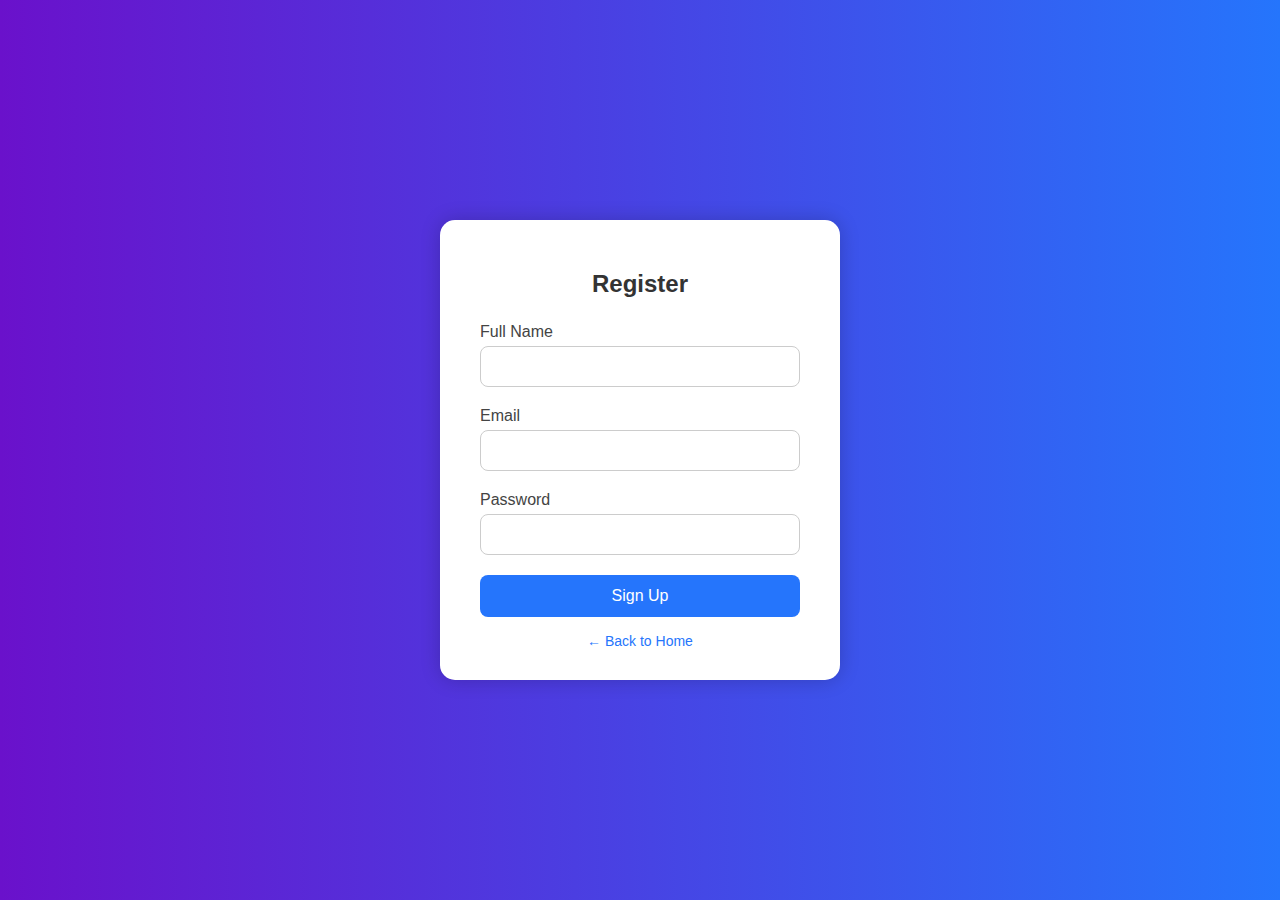
<file: register.html>
<!DOCTYPE html>
<html lang="en">
<head>
  <meta charset="UTF-8">
  <title>Animated Registration Form</title>
  <style>
    * {
      box-sizing: border-box;
    }

    body {
      background: linear-gradient(to right, #6a11cb, #2575fc);
      font-family: Arial, sans-serif;
      display: flex;
      justify-content: center;
      align-items: center;
      height: 100vh;
      margin: 0;
    }

    .form-container {
      background: white;
      padding: 30px 40px;
      border-radius: 15px;
      box-shadow: 0 0 20px rgba(0,0,0,0.2);
      animation: slideIn 0.8s ease-out;
      width: 100%;
      max-width: 400px;
    }

    @keyframes slideIn {
      from {
        opacity: 0;
        transform: translateY(-50px);
      }
      to {
        opacity: 1;
        transform: translateY(0);
      }
    }

    h2 {
      text-align: center;
      margin-bottom: 25px;
      color: #333;
    }

    label {
      display: block;
      margin-bottom: 5px;
      color: #444;
    }

    input[type="text"],
    input[type="email"],
    input[type="password"] {
      width: 100%;
      padding: 12px 10px;
      margin-bottom: 20px;
      border: 1px solid #ccc;
      border-radius: 8px;
      transition: border-color 0.3s ease;
    }

    input:focus {
      border-color: #2575fc;
      outline: none;
    }

    input[type="submit"] {
      width: 100%;
      padding: 12px;
      background: #2575fc;
      color: white;
      border: none;
      border-radius: 8px;
      cursor: pointer;
      font-size: 16px;
      transition: background 0.3s ease;
    }

    input[type="submit"]:hover {
      background: #1a5edb;
    }

    .back-link {
      text-align: center;
      margin-top: 15px;
    }

    .back-link a {
      text-decoration: none;
      color: #2575fc;
      font-size: 14px;
    }

    .back-link a:hover {
      text-decoration: underline;
    }
  </style>
</head>
<body>

  <div class="form-container">
    <h2>Register</h2>
    <form action="submit_form.php" method="post">
      <label for="name">Full Name</label>
      <input type="text" id="name" name="name" required>

      <label for="email">Email</label>
      <input type="email" id="email" name="email" required>

      <label for="password">Password</label>
      <input type="password" id="password" name="password" required>

      <input type="submit" value="Sign Up">
    </form>

    <div class="back-link">
      <a href="index.html">← Back to Home</a>
    </div>
  </div>

</body>
</html>
</file>
